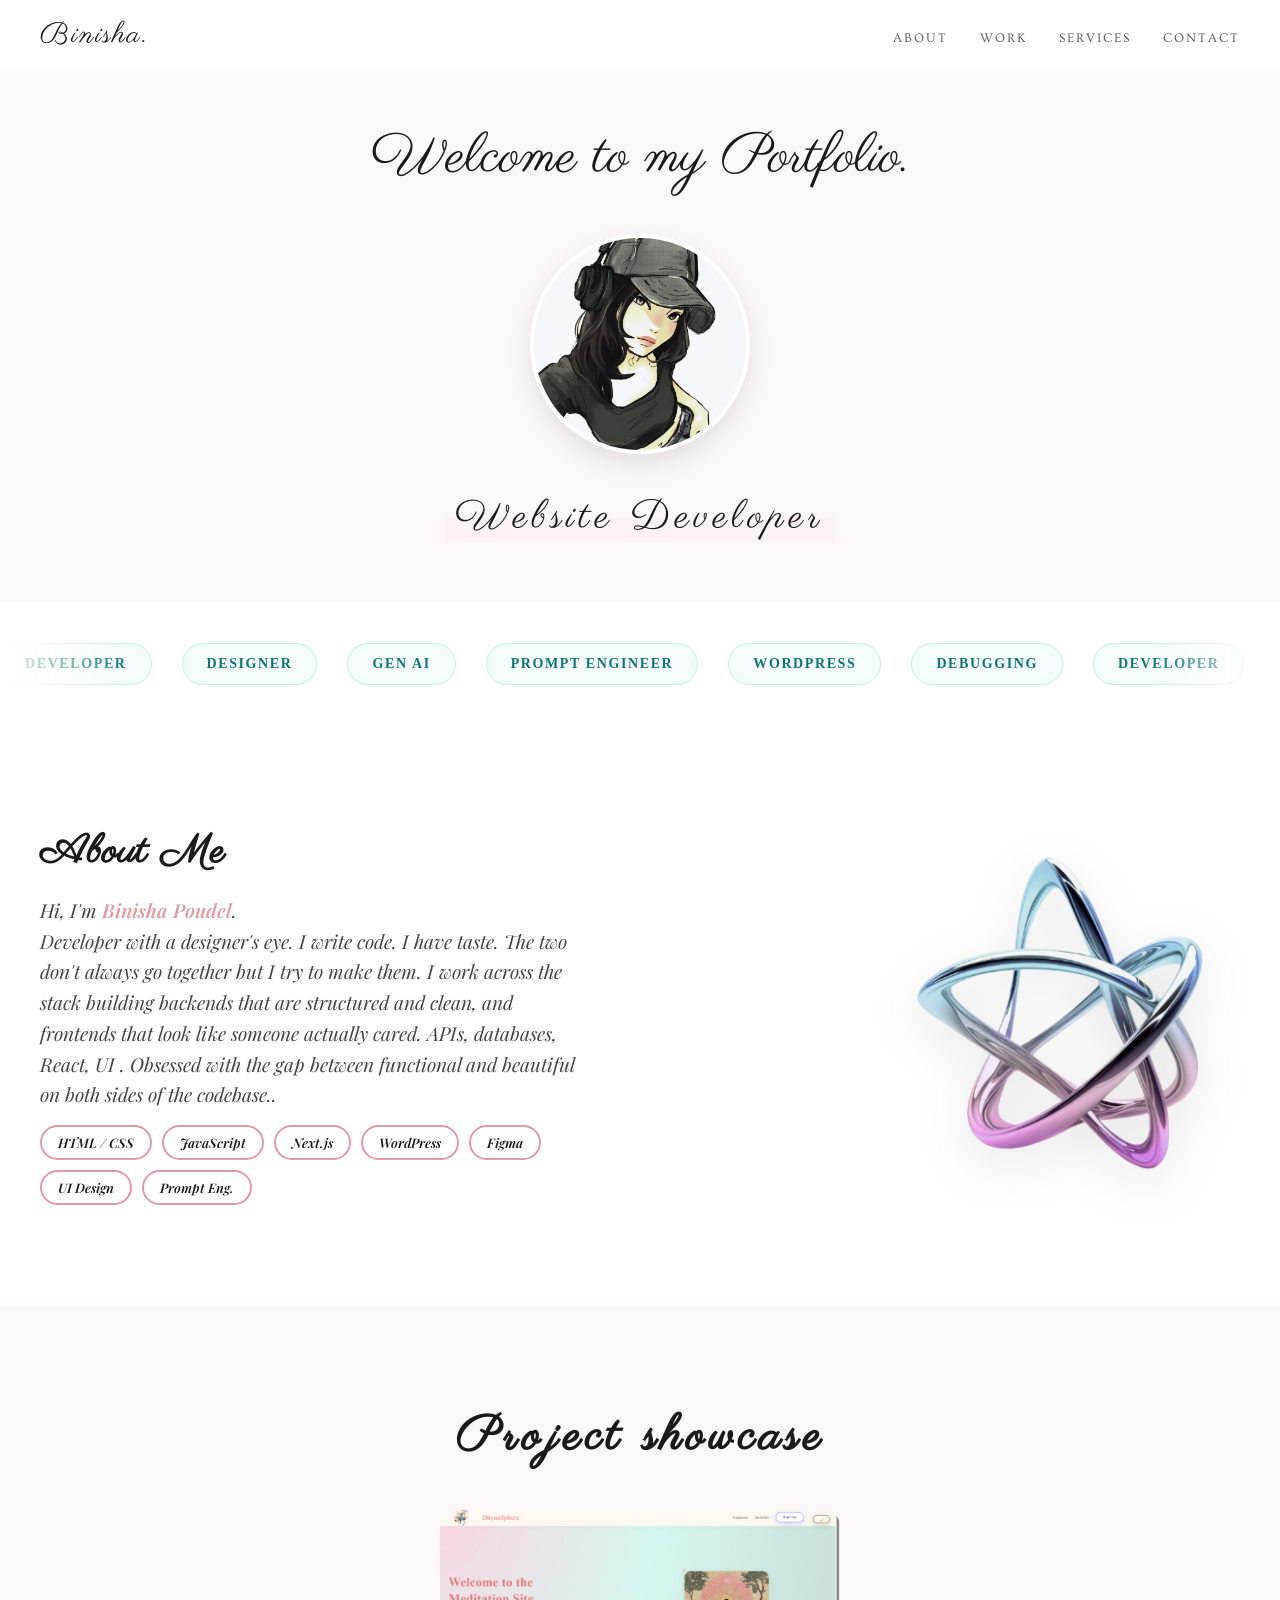
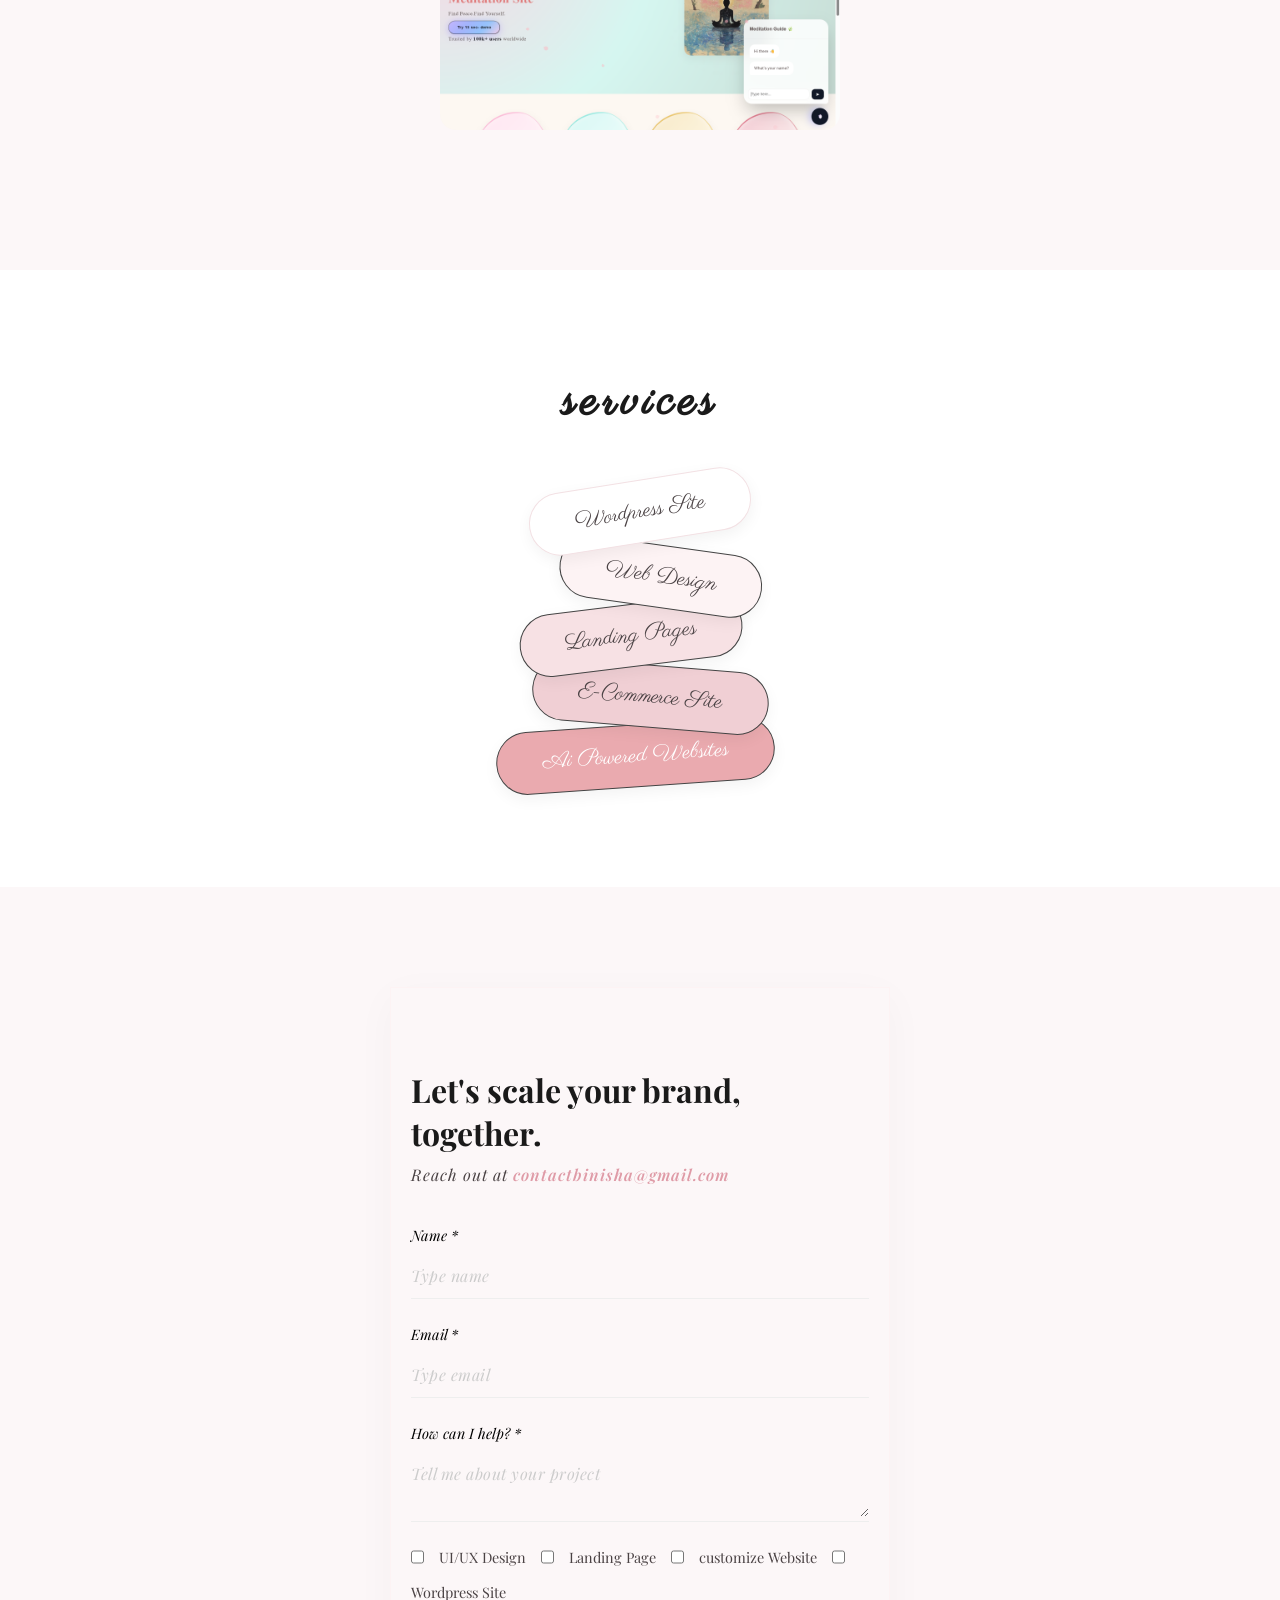
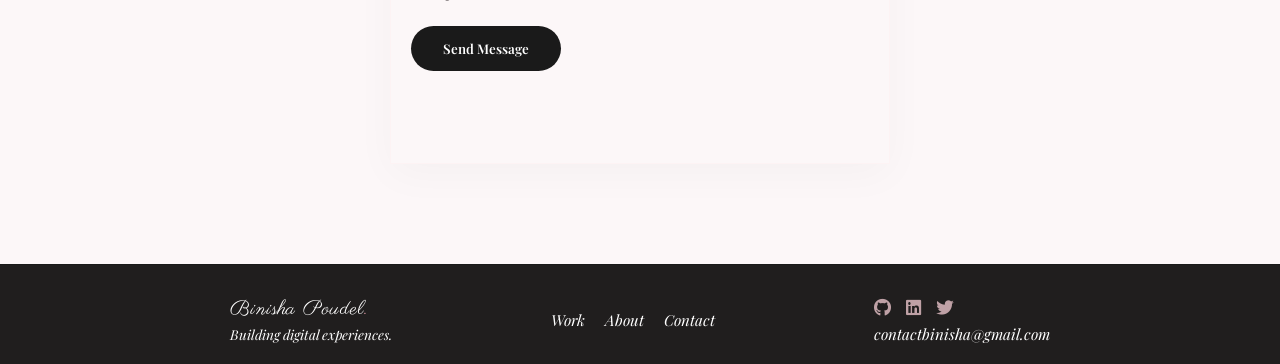
<file: index.html>
<!DOCTYPE html>
<html lang="en">
<head>
<meta charset="UTF-8">
<meta name="viewport" content="width=device-width, initial-scale=1.0">
<title>Binisha Poudel</title>
<link rel="icon" type="image/png" href="photos/iconf.png">
<link rel="stylesheet" href="styles.css">
<link rel="preconnect" href="https://fonts.googleapis.com">
<link rel="preconnect" href="https://fonts.gstatic.com" crossorigin>
<link href="https://fonts.googleapis.com/css2?family=Ovo&family=Parisienne&family=Playfair+Display:ital,wght@0,400;0,600;1,400;1,600&display=swap" rel="stylesheet">
<link rel="stylesheet" href="https://cdnjs.cloudflare.com/ajax/libs/font-awesome/6.0.0/css/all.min.css">
</head>
<body>

<!-- NAVIGATION -->
<nav class="site-nav" id="navbar">
  <a href="#" class="nav-brand">Binisha<span class="nav-dot">.</span></a>
  <ul class="nav-links">
    <li><a href="#about">About</a></li>
    <li><a href="#projects">Work</a></li>
    <li><a href="#services">Services</a></li>
    <li><a href="#contact">Contact</a></li>
  </ul>
  <button class="hamburger" id="hamburger" aria-label="Menu">
    <span></span><span></span><span></span>
  </button>
</nav>

<div class="mobile-menu" id="mobileMenu">
  <ul>
    <li><a href="#about" class="mobile-link">About</a></li>
    <li><a href="#projects" class="mobile-link">Work</a></li>
    <li><a href="#services" class="mobile-link">Services</a></li>
    <li><a href="#contact" class="mobile-link">Contact</a></li>
  </ul>
</div>


<section class="hero-section">
<div class="container">
<h1 class="cur">Welcome to my Portfolio.</h1>
 <img src="photos/profile.jpg" class="profile-pic" alt="Binisha Poudel">
 <div class="name">Website Developer</div>
</div>
</section>
<div class="ticker">
 <div class="track">
 <div class="group">
 <span>DEVELOPER</span>
 <span>DESIGNER</span>
 <span>GEN AI</span>
 <span>PROMPT ENGINEER</span>
  <span>WORDPRESS</span>
 <span>DEBUGGING</span>
</div>

<div class="group">
<span>DEVELOPER</span>
<span>DESIGNER</span>
 <span>GEN AI</span>
<span>PROMPT ENGINEER</span>
  <span>WORDPRESS</span>
 
<span>DEBUGGING</span>
    </div>

<div class="group">
<span>DEVELOPER</span>
<span>DESIGNER</span>
 <span>GEN AI</span>
<span>PROMPT ENGINEER</span>
  <span>WORDPRESS</span>
<span>DEBUGGING</span>
    </div>


    <div class="group">
      <span>DEVELOPER</span>
 <span>DESIGNER</span>
 <span>GEN AI</span>
 <span>PROMPT ENGINEER</span>
   <span>WORDPRESS</span>
 <span>DEBUGGING</span>
 </div>
</div>
</div>
<!-- ABOUT -->
<section id="about" class="about-section">
  <div class="glow-paper" id="aboutCard">
    <div class="fiber-overlay"></div>
    <div class="inner-wrap reveal">

      <!-- Heading (always visible, order 1 on mobile) -->
      <div class="text-block">
        <h2>About Me</h2>
        <!-- Desktop paragraph -->
        <p>Hi, I'm <strong>Binisha Poudel</strong>. <br>
        Developer with a designer's eye.
I write code. I have taste. The two don't always go together but I try to make them.
I work across the stack building backends that are structured and clean, and frontends 
          that look like someone actually cared. APIs, databases, React, UI .
          Obsessed with the gap between functional and beautiful
          on both sides of the codebase..</p>
        
        <!-- Restored Skills Buttons -->
        <div class="skill-tags">
          <span>HTML / CSS</span><span>JavaScript</span> <span>Next.js</span><span>WordPress</span>
          <span>Figma</span><span>UI Design</span><span>Prompt Eng.</span>
        </div>
      </div>

      <!-- Spinning image (order 2 on mobile) -->
      <div class="about-image">
        <img src="photos/about.png" class="about-pic" alt="Profile">
      </div>
      
      <!-- Description shown only on mobile (order 3) -->
      <div class="about-desc">
        <p>Hi, I'm <strong>Binisha Poudel</strong>. 
        A web developer working at the intersection of design and development, 
        creating engaging experiences that function seamlessly in real-world.</p>
      </div>
  
    </div>
  </div>
</section>

<!-- PROJECTS -->
<section id="projects" class="project-section">
  <div class="container">
    <h1 class="per reveal">Project showcase</h1>
    <div class="portfolio-grid">
      <div class="project-card reveal">
        <img src="photos/prj.png" width="400" height="200" class="project-pic" alt="Project">
        <div class="overlay">
          <h3>Meditation Site</h3>
          <p>A simple meditation website with guided sessions, breathing exercises, Mood Tracker.</p>
          <button class="view-btn">↗</button>
        </div>
      </div>
    </div>
  </div>
</section>
  
<!-- SERVICES -->
<section id="services-wrap" class="services-section">
  <div id="services" class="container reveal">
      <h1 class="ser">services</h1>
      <div class="pill-wrapper reveal">
          <span class="service-pill pill-1">Wordpress site</span>
          <span class="service-pill pill-2">Web design</span>
          <span class="service-pill pill-3">Landing pages</span>
          <span class="service-pill pill-4">e-commerce site</span>
          <span class="service-pill pill-5">ai powered websites</span>
      </div>
  </div>
</section>

<!-- CONTACT -->
<section id="contact" class="p-contact-section">
    <div class="p-card reveal">
        <div class="p-left">
            <h2 class="p-title">Let's scale your brand, together.</h2>
            <p class="p-contact-sub">
                Reach out at <a href="mailto:contactbinisha@gmail.com">contactbinisha@gmail.com</a>
            </p>
        </div>
        <form class="p-form" id="contact-form" method="POST" action="https://formspree.io/f/xdabqbad">
            <div class="p-field">
                <label>Name *</label>
                <input type="text" name="name" placeholder="Type name" required>
            </div>
            <div class="p-field">
                <label>Email *</label>
                <input type="email" name="email" placeholder="Type email" required>
            </div>
            <div class="p-field">
                <label>How can I help? *</label>
                <textarea name="message" placeholder="Tell me about your project" rows="2" required></textarea>
            </div>
            <div class="p-services">
                <div class="p-checkboxes">
                  <input type="checkbox" name="service" value="UI/UX Design">UI/UX Design
                 <input type="checkbox" name="service" value="Landing Page"> Landing Page<br>
                  <input type="checkbox" name="service" value="FUll site">  customize Website
                  <input type="checkbox" name="service" value="Wordpress">Wordpress Site
                  
                  
                </div>
            </div>
            <button type="submit" class="p-btn">Send Message</button>
            <p id="form-status" style="margin-top:12px; text-align:center; font-family:'Parisienne',cursive; font-size:1rem;"></p>
        </form>
    </div>
</section>

<!-- FOOTER -->
<footer class="sb-portfolio-footer">
    <div class="sb-footer-container reveal">
        <div class="sb-footer-brand">
            <span class="sb-footer-name">Binisha Poudel<span class="sb-dot">.</span></span>
            <p class="sb-footer-tagline">Building digital experiences.</p>
        </div>
        <div class="sb-footer-nav">
            <ul class="sb-footer-links">
                <li><a href="#projects">Work</a></li>
                <li><a href="#about">About</a></li>
                <li><a href="#contact">Contact</a></li>
            </ul>
         
        </div>
        <div class="sb-footer-social">
            <div class="sb-social-icons">
                <a href="#" target="_blank"><i class="fab fa-github"></i></a>
                <a href="#" target="_blank"><i class="fab fa-linkedin"></i></a>
                <a href="#" target="_blank"><i class="fab fa-twitter"></i></a>
            </div>
            <a href="mailto:contactbinisha@gmail.com" class="sb-footer-mail">contactbinisha@gmail.com</a>
        </div>
    </div>
</footer>
<script src="script.js"></script>
</body>
</html>
</file>
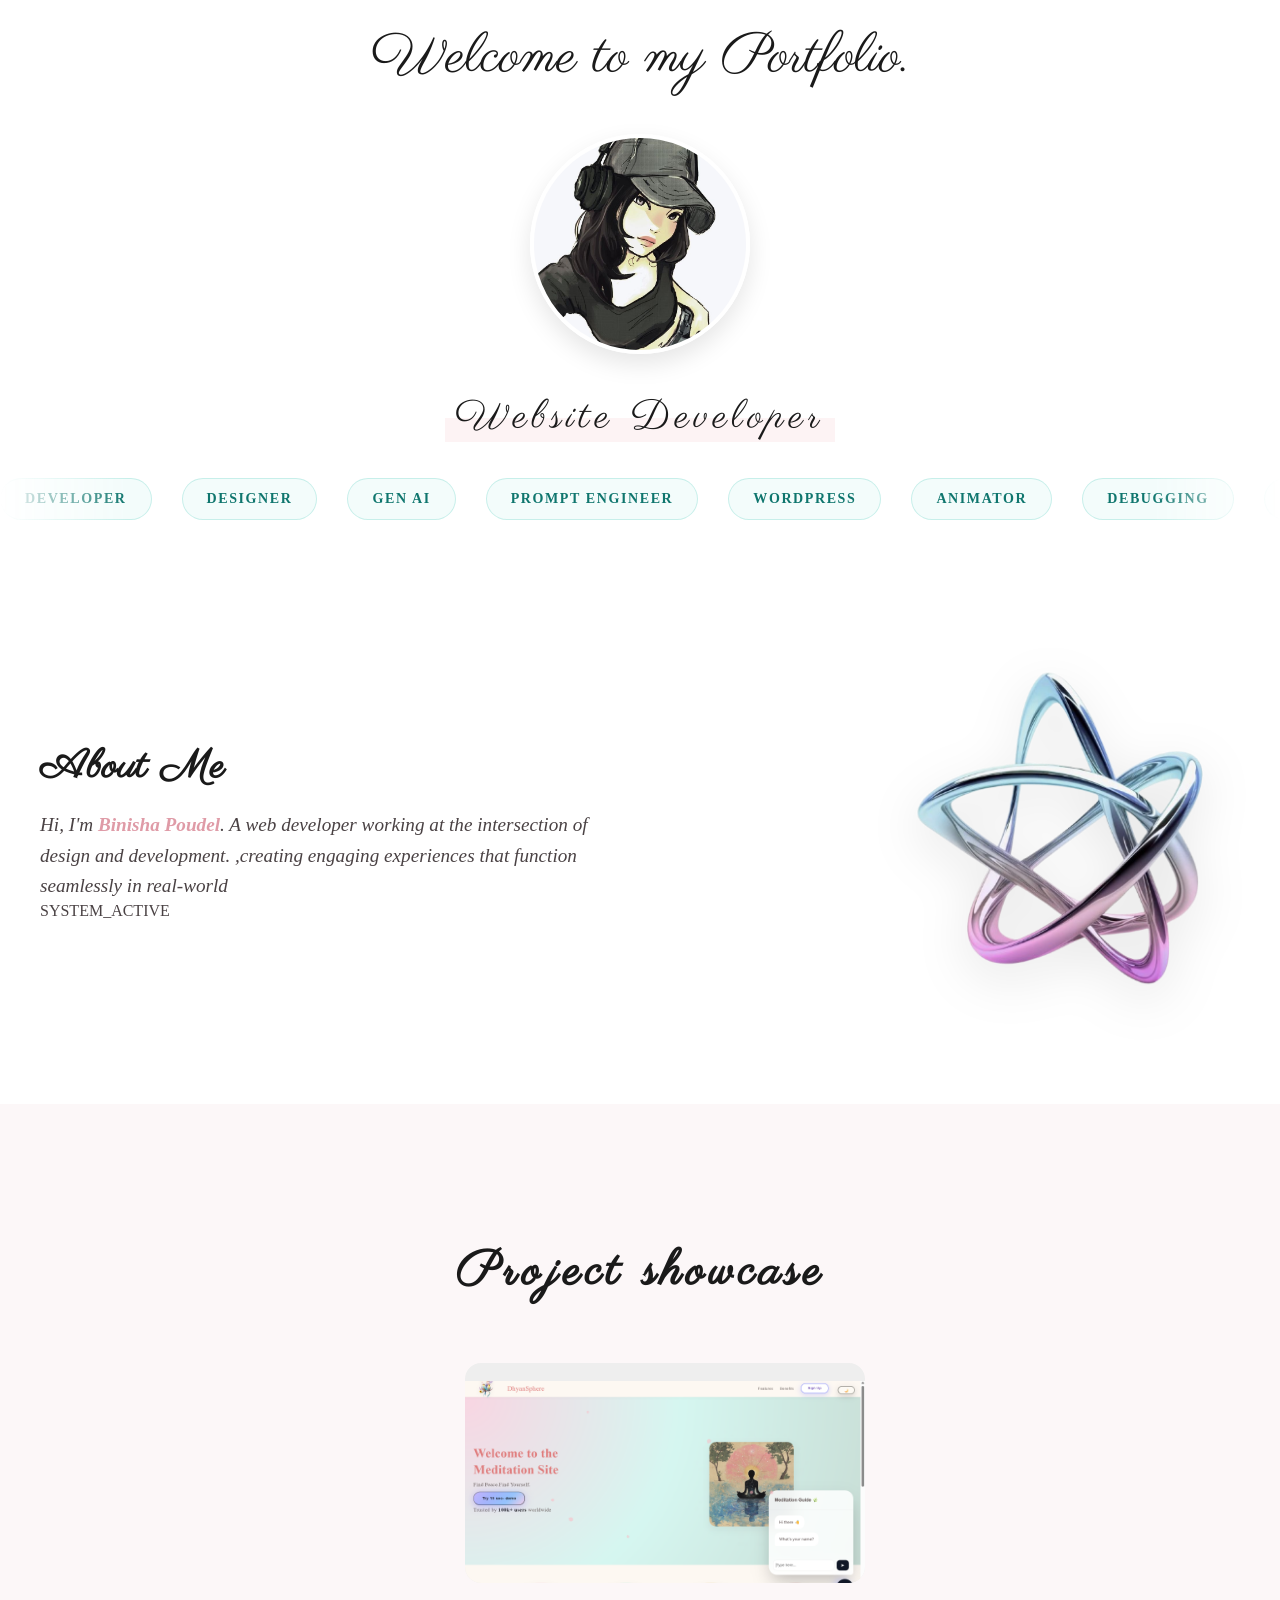
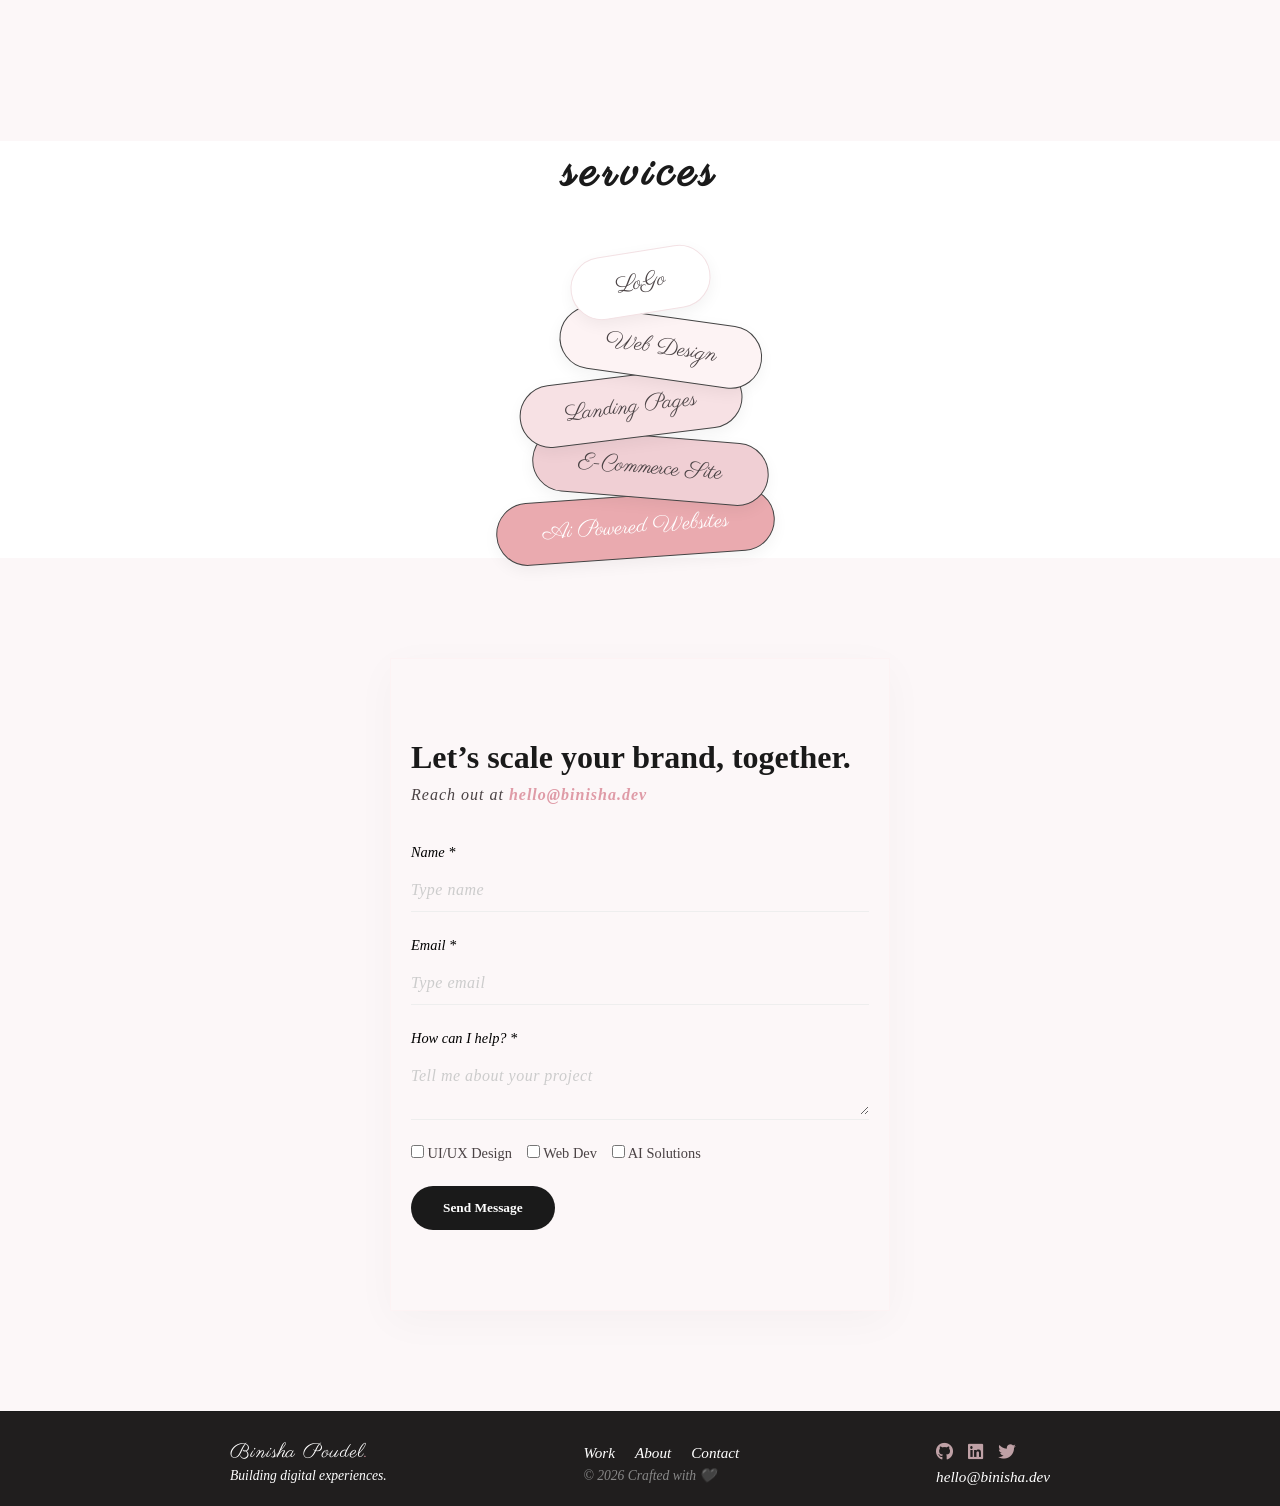
<file: ind.html>
<!DOCTYPE html>
<html lang="en">
<head>
<meta charset="UTF-8">
<meta name="viewport" content="width=1200">
<title>Animated Portfolio</title>
<link rel="stylesheet" href="styles.css">
<link rel="preconnect" href="https://fonts.googleapis.com">
 <link rel="preconnect" href="https://fonts.gstatic.com" crossorigin>
 <link href="https://fonts.googleapis.com/css2?family=Ovo&family=Parisienne&display=swap" rel="stylesheet">

</head>
<body>



<div class="container">
<h1 class="cur">Welcome to my Portfolio.</h1>
 <img src="photos/download (27).jpg" class="profile-pic" alt="Binisha Poudel">
 <div class="name">Website Developer</div>
</div>
<div class="ticker">
 <div class="track">
 <div class="group">
 <span>DEVELOPER</span>
 <span>DESIGNER</span>
 <span>GEN AI</span>
 <span>PROMPT ENGINEER</span>
  <span>WORDPRESS</span>
<span>ANIMATOR</span>
 <span>DEBUGGING</span>
</div>

<div class="group">
<span>DEVELOPER</span>
<span>DESIGNER</span>
 <span>GEN AI</span>
<span>PROMPT ENGINEER</span>
  <span>WORDPRESS</span>
  <span>ANIMATOR</span>
<span>DEBUGGING</span>
    </div>

<div class="group">
<span>DEVELOPER</span>
<span>DESIGNER</span>
 <span>GEN AI</span>
<span>PROMPT ENGINEER</span>
  <span>WORDPRESS</span>
  <span>ANIMATOR</span>
<span>DEBUGGING</span>
    </div>


    <div class="group">
      <span>DEVELOPER</span>
 <span>DESIGNER</span>
 <span>GEN AI</span>
 <span>PROMPT ENGINEER</span>
   <span>WORDPRESS</span>
 <span>ANIMATOR</span>
 <span>DEBUGGING</span>
 </div>
</div>
</div>

<script>
  // Optional: Calculate perfect width for pixel-perfect loop
  function optimizeTrack() {
    const track = document.querySelector('.track');
    const groups = document.querySelectorAll('.group');
    
    // Get actual rendered width of one group
    const groupWidth = groups[0].offsetWidth;
    
    // Set track to exactly 2x group width for perfect loop
    track.style.width = (groupWidth * 2) + 'px';
  }
  
  // Run on load and resize
  window.addEventListener('load', optimizeTrack);
  window.addEventListener('resize', optimizeTrack);
</script>



<section id="about" class="about-section">
  <div class="glow-paper" id="aboutCard">
    <div class="fiber-overlay"></div>
    <div class="inner-wrap">
      
      <div class="about-image">
        <img src="photos/about.png" class="about-pic" alt="Profile">
      </div>

      <div class="text-block">
        <div class="top-row">
          <div class="headings">
            <h2>About Me</h2>
          </div>
        </div>
        <p>
          Hi, I'm <strong>Binisha Poudel</strong>. 
          A web developer working at the intersection of design and development.
          ,creating engaging experiences that function seamlessly in real-world
        </p>
        <div class="bottom-accent">SYSTEM_ACTIVE</div>
      </div>

    </div>
  </div>
</section>

</section> <section id="projects" class="project-section">
  <div class="container">
    <h1 class="per">Project showcase</h1> 
    <div class="portfolio-grid">
      <div class="project-card">
        <img src="photos/prj.png" width="400" height="200" class="project-pic">
        <div class="overlay">
          <h3>Meditation Site</h3>
          <p>A simple meditation website with guided sessions, breathing exercises, Mood Tracker.</p>
          <button class="view-btn">↗</button>
        </div>
      </div>
    </div>
  </div>
</section>



<div class="container">
    <h1 class="ser">services</h1>
    
    <div class="pill-wrapper">
        <span class="service-pill pill-1 logo-text">LoGo</span>
        <span class="service-pill pill-2">Web design</span>
        <span class="service-pill pill-3">Landing pages</span>
        <span class="service-pill pill-4">e-commerce site</span>
        <span class="service-pill pill-5">ai powered websites</span>
    </div>
</div>

<section class="p-contact-section">
    <div class="p-card">
        <div class="p-left">
            <h2 class="p-title">Let’s scale your brand, together.</h2>
            <p class="p-contact-sub">
                Reach out at <a href="mailto:hello@binisha.dev">hello@binisha.dev</a>
            </p>
        </div>

        <form class="p-form">
            <div class="p-field">
                <label>Name *</label>
                <input type="text" placeholder="Type name" required>
            </div>

            <div class="p-field">
                <label>Email *</label>
                <input type="email" placeholder="Type email" required>
            </div>

            <div class="p-field">
                <label>How can I help? *</label>
                <textarea placeholder="Tell me about your project" rows="2" required></textarea>
            </div>

            <div class="p-services">
                <div class="p-checkboxes">
                    <label><input type="checkbox"> UI/UX Design</label>
                    <label><input type="checkbox"> Web Dev</label>
                    <label><input type="checkbox"> AI Solutions</label>
                </div>
            </div>

            <button type="submit" class="p-btn">Send Message</button>
        </form>
    </div>
</section>
<link rel="stylesheet" href="https://cdnjs.cloudflare.com/ajax/libs/font-awesome/6.0.0/css/all.min.css">

<footer class="sb-portfolio-footer">
    <div class="sb-footer-container">
        <div class="sb-footer-brand">
            <span class="sb-footer-name">Binisha Poudel<span class="sb-dot">.</span></span>
            <p class="sb-footer-tagline">Building digital experiences.</p>
        </div>

        <div class="sb-footer-nav">
            <ul class="sb-footer-links">
                <li><a href="#work">Work</a></li>
                <li><a href="#about">About</a></li>
                <li><a href="#contact">Contact</a></li>
            </ul>
            <p class="sb-footer-copy">&copy; 2026 Crafted with 🖤</p>
        </div>

        <div class="sb-footer-social">
            <div class="sb-social-icons">
                <a href="#" target="_blank"><i class="fab fa-github"></i></a>
                <a href="#" target="_blank"><i class="fab fa-linkedin"></i></a>
                <a href="#" target="_blank"><i class="fab fa-twitter"></i></a>
            </div>
            <a href="mailto:hello@binisha.dev" class="sb-footer-mail">hello@binisha.dev</a>
        </div>
    </div>
</footer>

</body>
</html>
</file>
<file: styles.css>
/* --- GLOBAL SAFETY NET --- */
* {
    box-sizing: border-box;
    margin: 0;
    padding: 0;
}

:root {
    /* Soft, Elegant Pink Theme */
    --theme-primary: #df9ba7; 
    --theme-primary-light: #fdf3f4; 
    
    /* Distinct Section Backgrounds */
    --bg-light: #ffffff;
    --bg-alternate: #fcf7f8; 
    
    --text-main: #4a4244;
    --text-heading: #1a1a1a;
    
    /* Smooth Hover Transitions */
    --transition-smooth: all 0.4s cubic-bezier(0.25, 0.8, 0.25, 1);
}

html {
    scroll-behavior: smooth;
    /* FIX: perfectly offsets the sticky navbar so headers align exactly like your reference image */
    scroll-padding-top: 75px; 
}

body {
    width: 100%;
    overflow-x: hidden;
    position: relative;
    font-family: 'Playfair Display', serif;
    background-color: var(--bg-light);
    color: var(--text-main);
}

/* --- SECTION SEPARATORS --- */
.hero-section { background-color: var(--bg-alternate); padding-top: 100px; padding-bottom: 60px; }
.about-section { background-color: var(--bg-light); padding: 100px 20px; }
.project-section { background-color: var(--bg-alternate); padding: 100px 20px; }
.services-section { background-color: var(--bg-light); padding: 100px 20px; }
.p-contact-section { background-color: var(--bg-alternate); padding: 100px 20px; display: flex; justify-content: center; }

/* --- THE WRAPPER --- */
.inner-wrap {
    display: flex;
    flex-direction: row;
    align-items: center;
    justify-content: space-between;
    gap: 40px;
    max-width: 1200px;
    margin: 0 auto;
}

/* --- ORIGINAL IMAGES & ICONS BEHAVIOR --- */

/* Hero Profile Picture */
.profile-pic {
    width: 220px !important;
    height: 220px !important;
    object-fit: cover;
    border-radius: 50% !important;
    border: 4px solid #fff !important;
    box-shadow: 0 10px 25px rgba(0,0,0,0.1) !important;
    display: block !important;
    margin: 0 auto 20px auto !important;
    animation: floatBob 4s ease-in-out infinite !important;
    transition: var(--transition-smooth);
}

.profile-pic:hover {
    box-shadow: 0 20px 40px rgba(223, 155, 167, 0.35) !important;
    transform: scale(1.03);
}

@keyframes floatBob {
    0%, 100% { transform: translateY(0px); }
    50%      { transform: translateY(-9px); }
}

/* About Image (FIXED: Auto height prevents cropping, slightly smaller width so it's not too big) */
.about-image {
    flex: 0 0 auto;
    order: 2;
    padding-right: 20px; /* Safe space for rotation */
}

.about-image img, .about-pic {
    width: 320px !important;
    height: auto !important; 
    border-radius: 20px !important;
    animation: orbitRoll 16s linear infinite !important;
    transform-origin: center;
    filter: drop-shadow(0 15px 25px rgba(0,0,0,0.1)) !important;
    will-change: transform;
    transition: var(--transition-smooth);
}

.about-image img:hover, .about-pic:hover {
    animation-play-state: paused !important;
    filter: drop-shadow(0 20px 40px rgba(223, 155, 167, 0.4)) !important;
    transform: scale(1.02);
}

@keyframes orbitRoll {
    0%   { transform: rotate(0deg) scale(1); }
    50%  { transform: rotate(180deg) scale(1.03); }
    100% { transform: rotate(360deg) scale(1); }
}

/* --- THE TEXT BLOCK --- */
.text-block {
    flex: 1;
    max-width: 550px;
    text-align: left;
    order: 1;
}

.text-block h2 {
    font-family: 'Parisienne', cursive;
    font-size: 2.5rem;
    margin-bottom: 15px;
    color: var(--text-heading);
    letter-spacing: 1px;
}

/* --- ABOUT DESC --- */
.about-desc p, .text-block p {
    font-family: 'Playfair Display', serif;
    font-style: italic;
    font-size: 1.2rem;
    line-height: 1.6;
    color: var(--text-main);
}

.about-desc strong, .text-block strong {
    color: var(--theme-primary);
    font-weight: 600;
}

/* SKILLS BUTTONS WITH HOVER EFFECTS */
.skill-tags {
    margin-top: 15px;
    display: flex;
    flex-wrap: wrap;
    gap: 10px;
}

.skill-tags span {
    padding: 7px 16px;
    border-radius: 50px;
    background: transparent;
    border: solid 2px var(--theme-primary);
    font-size: 0.82rem; 
    font-family: 'Playfair Display', serif;
    font-style: italic;
    font-weight: 600;
    color: var(--text-heading);
    transition: var(--transition-smooth);
    cursor: default;
}

.skill-tags span:hover {
    background: var(--theme-primary);
    color: #fff;
    transform: translateY(-2px);
    box-shadow: 0 4px 10px rgba(223, 155, 167, 0.3);
}

@media (min-width: 769px) { .about-desc { display: none; } }

.container { width: 90%; max-width: 1100px; margin: 0 auto; text-align: center; }

:root {
    --gap: 30px;
    --duration: 17s;
}

.ticker {
    overflow: hidden;
    width: 100%;
    padding: 30px 0;
    mask-image: linear-gradient(to right, transparent, black 10%, black 90%, transparent);
    -webkit-mask-image: linear-gradient(to right, transparent, black 10%, black 90%, transparent);
}

.track {
    display: flex;
    width: max-content;
    animation: scroll var(--duration) linear infinite;
}

.group {
    display: flex;
    align-items: center;
    gap: var(--gap);
    padding-right: var(--gap);
}

.group span {
    padding: 12px 24px;
    border-radius: 100px;
    background: rgba(20, 184, 166, 0.05);
    border: 1px solid rgba(20, 184, 166, 0.2);
    color: #0F766E;
    white-space: nowrap;
    font-family: "Georgia", serif;
    font-weight: 600;
    font-size: 14px;
    letter-spacing: 0.1rem;
}

@keyframes scroll {
    0%   { transform: translateX(0); }
    100% { transform: translateX(-33.333%); }
}

/* --- SERVICES --- */
.ser {
    margin-bottom: 50px;
    font-family: 'Parisienne', cursive;
    letter-spacing: 5px;
    font-size: 3rem;
    color: var(--text-heading);
}

.pill-wrapper { display: flex; flex-direction: column; align-items: center; margin: 0 auto; max-width: 500px; }
.service-pill {
    display: inline-block;
    padding: 15px 45px;
    border-radius: 100px;
    font-family: 'Parisienne', cursive !important;
    font-size: 1.4rem; 
    text-transform: capitalize;
    background: #fff;
    color: var(--text-main);
     border: 1px solid #444;
    transition: var(--transition-smooth);
    cursor: pointer;
    position: relative;
    box-shadow: 0 5px 15px rgba(0,0,0,0.05);
    margin-top: -5px;
}

.pill-1 { transform: rotate(-9deg); background-color: #ffffff; border-color: #f3e1e4; z-index: 5; margin-bottom: 4px;}
.pill-2 { transform: rotate(8deg) translateX(21px); background-color: #fdf3f4; z-index: 4; margin-bottom: 3px;}
.pill-3 { transform: rotate(-7deg) translateX(-9px); background-color: #f7e1e4; z-index: 3; margin-bottom: 3px;}
.pill-4 { transform: rotate(4.7deg) translateX(10px); background-color: #f0cfd4; z-index: 2; margin-bottom: 2px;}
.pill-5 { transform: rotate(-4deg) translateX(-5px); background-color: #eaaaaf; color: #fff; z-index: 1; }

.service-pill:hover {
    transform: rotate(0deg) scale(1.1);
    background-color: var(--theme-primary) !important;
    color: #fff;
    z-index: 10;
    box-shadow: 0 10px 25px rgba(223, 155, 167, 0.4);
}

/* --- HERO TEXT --- */
.cur, .name { font-family: 'Parisienne', cursive !important; font-weight: normal; text-align: center; color: var(--text-heading); margin-bottom: 0px; }
.cur { font-size: 3.5rem; margin-bottom: 38px; margin-top: 20px; }
.name {
    font-size: 2.5rem; margin-top: 20px; letter-spacing: 5px; display: inline-block;
    background: linear-gradient(to bottom, transparent 50%, var(--theme-primary-light) 50%);
    padding: 0 10px; line-height: 1.2;
}

/* --- PORTFOLIO GRID --- */
.portfolio-grid { display: grid; grid-template-columns: repeat(auto-fit, minmax(320px, 1fr)); gap: 25px; padding: 40px 0; justify-content: center; }
.per { font-family: 'Parisienne', cursive; letter-spacing: 5px; font-size: 3rem; color: var(--text-heading); }

.project-card {
    position: relative;
    overflow: hidden;
    border-radius: 16px;
    background: #eee;
    width: 400px;
    height: 220px;
    margin: 0 auto;
    transition: var(--transition-smooth) !important;
}

.project-card:hover {
    transform: translateY(-8px) !important;
    box-shadow: 0 22px 40px rgba(223, 155, 167, 0.2) !important;
}

.project-card img { width: 100%; height: 100%; object-fit: cover; transition: transform 0.6s ease; }
.overlay {
    position: absolute; inset: 0; display: flex; flex-direction: column; justify-content: center; align-items: center;
    background: rgba(223, 155, 167, 0.85); backdrop-filter: blur(5px); color: white;
    opacity: 0; transition: opacity 0.4s ease; padding: 30px; text-align: center;
}
.overlay h3 { color: #fff; font-family: 'Playfair Display', serif; font-size: 1.4rem; margin-bottom: 8px; }
.overlay p { font-family: 'Playfair Display', serif; font-style: italic; font-size: 0.95rem; line-height: 1.4; }
.view-btn { 
    background: #fff; color: var(--theme-primary); border: none; border-radius: 50%; width: 40px; height: 40px; 
    margin-top: 15px; cursor: pointer; font-size: 1.2rem; transition: var(--transition-smooth);
}
.view-btn:hover {
    transform: scale(1.15);
    background: var(--text-heading);
    color: #fff;
}

.project-card:hover .overlay { opacity: 1; }
.project-card:hover img { transform: scale(1.08); }

/* --- CONTACT --- */
.p-contact-sub { font-family: 'Playfair Display', serif; font-style: italic; font-size: 1rem; letter-spacing: 1px; color: var(--text-main); }
.p-contact-sub a { color: var(--theme-primary); text-decoration: none; font-weight: 600; transition: var(--transition-smooth); }
.p-contact-sub a:hover { color: #c9828f; }

.p-card {
    background-color: hsla(39, 17%, 84%, 0.826);
       width: 500px;
    padding: 80px 20px;
    display: flex;
    justify-content: center;
    background-color: #fdfaf500;
    display: grid; grid-template-columns: 1fr; gap: 40px; box-shadow: 0 10px 40px rgba(0,0,0,0.03);
    margin: 0 auto; border: 1px solid var(--theme-primary-light);
    transition: var(--transition-smooth);
}
.p-card:hover {
    box-shadow: 0 15px 45px rgba(223, 155, 167, 0.1);
}

.p-title { color: var(--text-heading); font-size: 2rem; font-family: 'Playfair Display', serif; margin-bottom: 10px; }

.p-field { margin-bottom: 25px; border-bottom: 1px solid #eee; transition: border-color 0.3s ease; position: relative; }
.p-field label { font-family: 'Playfair Display', serif; font-style: italic; color: black; font-size: 0.9rem; display: block; margin-bottom: 8px; transition: var(--transition-smooth);}
.p-field input, .p-field textarea { width: 100%; border: none; padding: 12px 0; background: transparent; outline: none; font-family: 'Playfair Display', serif; font-size: 1rem; color: black; letter-spacing: 0.5px; }
.p-field input::placeholder, .p-field textarea::placeholder { color: #ccc; font-style: italic; }
.p-field:focus-within { border-bottom-color: var(--theme-primary) !important; }
.p-field:focus-within label { color: var(--theme-primary); }

.p-services { margin-top: 20px; }
.p-checkboxes { display: flex; gap: 15px; flex-wrap: wrap; font-family: 'Playfair Display', serif; font-size: 0.9rem; color: var(--text-main); }
.p-checkboxes label { cursor: pointer; transition: var(--transition-smooth); }
.p-checkboxes label:hover { color: black; }

.p-btn {
    margin-top: 24px; background: var(--text-heading); color: #fff; padding: 14px 32px; border-radius: 50px;
    border: none; font-weight: 600; cursor: pointer; font-family: 'Playfair Display', serif;
    transition: var(--transition-smooth) !important;
}

.p-btn:hover { 
    background: var(--theme-primary) !important; 
    transform: translateY(-3px) !important; 
    box-shadow: 0 8px 25px rgba(223, 155, 167, 0.4) !important; 
}

/* --- FOOTER --- */
.sb-portfolio-footer { 
    width: 100%; 
    background-color: hsl(0, 3%, 12%); 
    padding: 30px 0 20px 0; 
    color:#ffffff; 
    border-top: 1px solid #1a1a1a;; 
    box-sizing: border-box; 
    font-family: 'Playfair Display', serif; 
}
.sb-footer-container { max-width: 900px; margin: 0 auto; width: 100%; padding: 0 40px; display: flex; justify-content: space-between; align-items: center; flex-wrap: wrap; gap: 10px; }
.sb-footer-brand p, .sb-footer-links, .sb-footer-copy { margin: 0; }
.sb-footer-name { font-size: 1.25rem; line-height: 1; letter-spacing: 0.9px; font-family: 'Parisienne', cursive; color: white; }
.sb-dot { color: var(--theme-primary); }
.sb-footer-tagline { font-style: italic; color: white; margin-top: 5px !important; font-size: 0.85rem; }
.sb-footer-links { list-style: none; display: flex; gap: 20px; padding: 0; }
.sb-footer-links a { text-decoration: none; color: white; font-size: 0.95rem; transition: var(--transition-smooth); font-style: italic; display: inline-block;}
.sb-footer-links a:hover { color: var(--theme-primary); transform: translateY(-2px); }
.sb-footer-copy { color: #888; font-size: 0.85rem; margin-top: 5px; font-style: italic;}

.sb-social-icons { display: flex; gap: 15px; margin-bottom: 5px;}
.sb-social-icons a { color: #bfa1a6; font-size: 1.1rem; transition: var(--transition-smooth) !important; display: inline-block;}
.sb-social-icons a:hover { color: var(--theme-primary) !important; transform: translateY(-4px) !important; }

.sb-footer-mail { color:white; text-decoration: none; font-style: italic; font-size: 0.95rem; transition: var(--transition-smooth); }
.sb-footer-mail:hover { color: var(--theme-primary); }

/* --- ORIGINAL SCROLL REVEAL --- */
.reveal {
    opacity: 0;
    transform: translateY(28px);
    transition: opacity 0.75s ease, transform 0.75s ease;
}
.reveal.visible {
    opacity: 1;
    transform: translateY(0);
}

/* --- NAVIGATION BAR --- */
.site-nav {
    position: fixed; top: 0; left: 0; width: 100%; z-index: 1000; padding: 16px 40px; display: flex; justify-content: space-between; align-items: center;
    background: rgba(255, 255, 255, 0.95); backdrop-filter: blur(15px); -webkit-backdrop-filter: blur(15px);
    border-bottom: 1px solid rgba(223, 155, 167, 0.1); transition: box-shadow 0.3s ease; box-sizing: border-box;
}
.site-nav.scrolled { box-shadow: 0 4px 24px rgba(0,0,0,0.07); }

/* --- HEADER BRAND & ELEGANT BEE HOVER ANIMATION --- */
.nav-brand { 
    position: relative; 
    display: inline-block;
    font-family: 'Parisienne', cursive; 
    font-size: 1.8rem; 
    color: var(--text-heading); 
    text-decoration: none; 
    letter-spacing: 2px; 
}

/* SVG Bees encoded directly for premium cross-device consistency */
.nav-brand::before,
.nav-brand::after {
    content: '';
    position: absolute;
    top: 50%;
    left: 50%;
    width: 18px;
    height: 18px;
    /* Custom delicate golden-pink bee */
    background-image: url('data:image/svg+xml;utf8,<svg xmlns="http://www.w3.org/2000/svg" viewBox="0 0 24 24"><path d="M12 11c-2-3-5-5-8-3 2 3 6 4 8 3zm0 0c2-3 5-5 8-3-2 3-6 4-8 3z" fill="%23fdf3f4" stroke="%23df9ba7" stroke-width="1"/><ellipse cx="12" cy="14" rx="3" ry="5" fill="%23df9ba7"/><circle cx="12" cy="8" r="2" fill="%23df9ba7"/></svg>');
    background-size: 100% 100%;
    background-position: center;
    background-repeat: no-repeat;
    pointer-events: none;
    opacity: 0;
    visibility: hidden;
    /* Soft glowing trail */
    filter: drop-shadow(0 2px 4px rgba(223, 155, 167, 0.6)) drop-shadow(0 0 8px rgba(223, 155, 167, 0.4));
    transform: translate(-50%, -50%) scale(0.1);
    transition: opacity 0.5s ease, visibility 0.5s ease, transform 0.5s ease;
    z-index: 20;
}

/* Hover reveals bees and starts interaction */
.nav-brand:hover::before,
.nav-brand:hover::after {
    opacity: 1;
    visibility: visible;
}

.nav-brand:hover::before {
    animation: beeOrbit1 3.5s linear infinite, beeFlutter 0.08s ease-in-out infinite alternate;
}

.nav-brand:hover::after {
    animation: beeOrbit2 4.2s linear infinite, beeFlutter 0.1s ease-in-out infinite alternate;
    animation-delay: 0.15s;
}

/* Organic Orbit Keyframes (Smooth Circular Wobble) */
@keyframes beeOrbit1 {
    0% { transform: translate(-50%, -50%) rotate(0deg) translateX(42px) rotate(90deg) translateY(0px); }
    25% { transform: translate(-50%, -50%) rotate(90deg) translateX(38px) rotate(90deg) translateY(-3px); }
    50% { transform: translate(-50%, -50%) rotate(180deg) translateX(45px) rotate(90deg) translateY(0px); }
    75% { transform: translate(-50%, -50%) rotate(270deg) translateX(38px) rotate(90deg) translateY(3px); }
    100% { transform: translate(-50%, -50%) rotate(360deg) translateX(42px) rotate(90deg) translateY(0px); }
}

@keyframes beeOrbit2 {
    0% { transform: translate(-50%, -50%) rotate(180deg) translateX(55px) rotate(-90deg) translateY(0px) scale(0.85); }
    25% { transform: translate(-50%, -50%) rotate(90deg) translateX(60px) rotate(-90deg) translateY(4px) scale(0.95); }
    50% { transform: translate(-50%, -50%) rotate(0deg) translateX(50px) rotate(-90deg) translateY(0px) scale(0.85); }
    75% { transform: translate(-50%, -50%) rotate(-90deg) translateX(60px) rotate(-90deg) translateY(-4px) scale(0.75); }
    100% { transform: translate(-50%, -50%) rotate(-180deg) translateX(55px) rotate(-90deg) translateY(0px) scale(0.85); }
}

/* Wing Flutter Effect (Squashing the background simulates flapping) */
@keyframes beeFlutter {
    0% { background-size: 100% 100%; }
    100% { background-size: 70% 100%; }
}

.nav-links { list-style: none; display: flex; gap: 32px; margin: 0; padding: 0; }
.nav-links a {
    text-decoration: none; color: #555; font-size: 0.82rem; letter-spacing: 2px; text-transform: uppercase;
    position: relative; transition: color 0.3s ease; font-family: 'Ovo', serif;
}
.nav-links a::after {
    content: ''; position: absolute; bottom: -3px; left: 0; width: 0; height: 1px;
    background: var(--theme-primary); transition: width 0.3s ease;
}
.nav-links a:hover { color: var(--theme-primary); }
.nav-links a:hover::after { width: 100%; }

/* --- HAMBURGER --- */
.hamburger { display: none; flex-direction: column; gap: 5px; cursor: pointer; background: none; border: none; padding: 4px; }
.hamburger span { display: block; width: 24px; height: 2px; background: var(--text-heading); border-radius: 2px; transition: all 0.3s ease; }
.hamburger.open span:nth-child(1) { transform: rotate(45deg) translate(5px,5px); }
.hamburger.open span:nth-child(2) { opacity: 0; }
.hamburger.open span:nth-child(3) { transform: rotate(-45deg) translate(5px,-5px); }

/* --- MOBILE MENU --- */
.mobile-menu {
    display: none; position: fixed; top: 65px; left: 0; width: 100%; background: rgba(255, 255, 255, 0.98); backdrop-filter: blur(15px);
    z-index: 999; padding: 10px 0 20px; border-bottom: 1px solid rgba(223, 155, 167, 0.1);
}
.mobile-menu.open { display: block; }
.mobile-menu ul { list-style: none; padding: 0; margin: 0; text-align: center; }
.mobile-menu ul li { padding: 14px 0; border-bottom: 1px solid rgba(223, 155, 167, 0.08); }
.mobile-menu ul li a { text-decoration: none; color: var(--text-heading); font-family: 'Parisienne', cursive; font-size: 1.4rem; letter-spacing: 2px; transition: var(--transition-smooth);}
.mobile-menu ul li a:hover { color: var(--theme-primary); }

/* =============================================
   MOBILE RESPONSIVE
============================================= */
@media (max-width: 768px) {
    .nav-links { display: none; }
    .hamburger { display: flex; }
    .site-nav { padding: 16px 20px; }

    .cur { font-size: 2.2rem !important; margin-bottom: 24px !important; }
    .name { font-size: 1.6rem !important; letter-spacing: 3px !important; }
    .profile-pic { width: 160px !important; height: 160px !important; }
    
    .hero-section, .about-section, .project-section, .services-section, .p-contact-section { padding: 50px 16px !important; }

    .inner-wrap { flex-direction: column !important; align-items: center !important; text-align: center !important; gap: 24px !important; }
    .text-block  { order: 1 !important; text-align: center !important; max-width: 100% !important; }
    .about-image { order: 2 !important; padding-right: 0; }
    .about-desc  { order: 3 !important; text-align: center !important; display: block !important; }
    
    /* Auto height applied only for mobile */
    .about-image img, .about-pic { 
        width: 200px !important; 
        height: auto !important; 
    }
    
    .text-block h2 { font-size: 2rem !important; }
    .text-block p, .text-block .skill-tags { display: none !important; }

    .group span { font-size: 11px !important; padding: 8px 14px !important; }

    .pill-wrapper { max-width: 95% !important; }
    .service-pill { padding: 12px 28px !important; font-size: 1.1rem !important; }
    .ser { font-size: 2.2rem !important; margin-bottom: 30px !important; }

    .portfolio-grid { grid-template-columns: 1fr !important; }
    .project-card { width: 100% !important; max-width: 400px !important; }
    .per { font-size: 2.2rem !important; }

    .p-card { padding: 35px 20px !important; }
    .p-title { font-size: 1.4rem !important; }

    .sb-footer-container { flex-direction: column !important; text-align: center !important; padding: 0 20px !important; gap: 15px !important; }
    .sb-social-icons { justify-content: center !important; }
    .sb-footer-links { justify-content: center !important; flex-wrap: wrap !important; }
}

@media (max-width: 480px) {
    .cur  { font-size: 1.8rem !important; }
    .name { font-size: 1.3rem !important; }
    .profile-pic { width: 130px !important; height: 130px !important; }
    
    .about-image img, .about-pic { 
        width: 170px !important; 
        height: auto !important; 
    }
    
    .p-card { padding: 25px 16px !important; }
    .p-field input, .p-field textarea { font-size: 1rem; }
}
</file>
